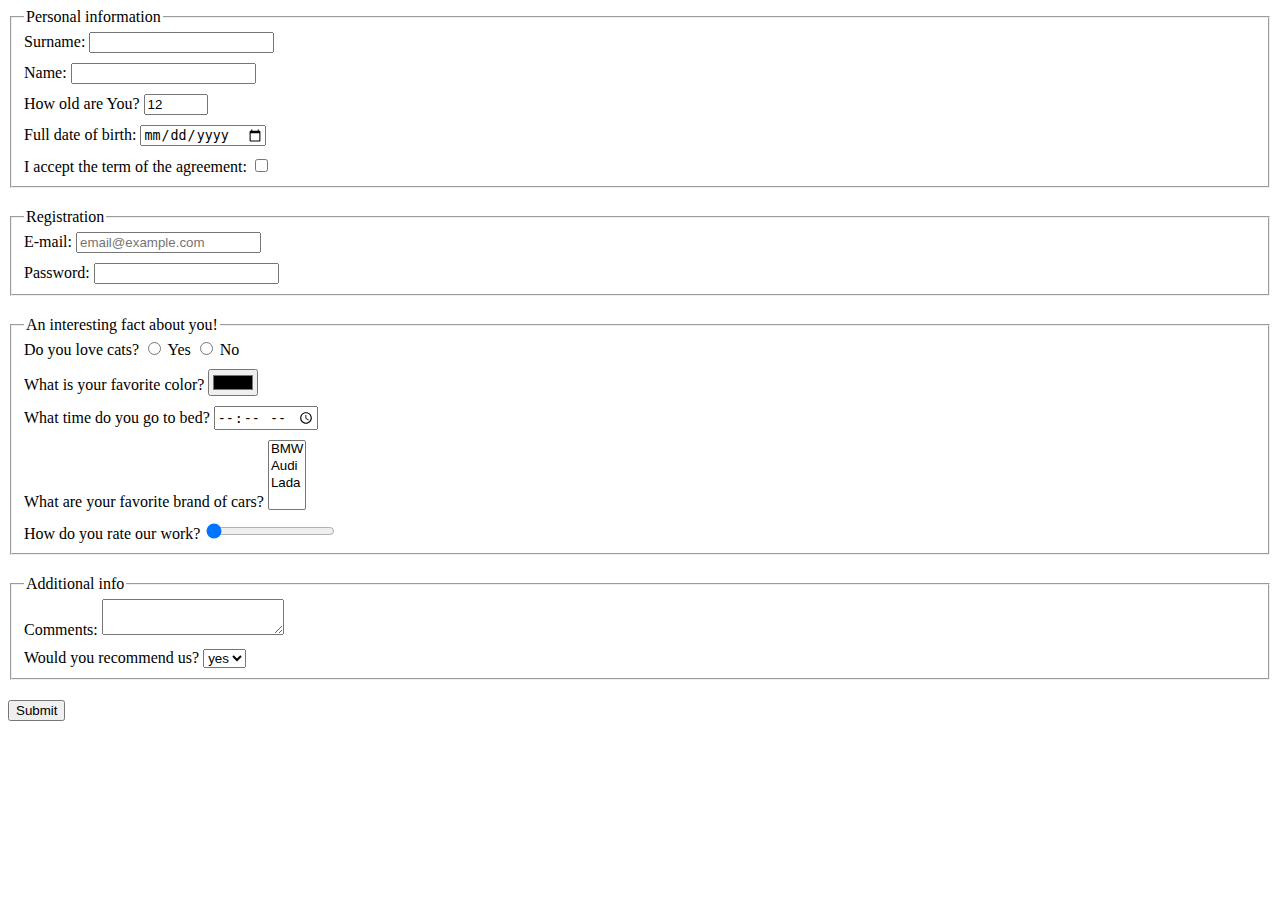
<file: index.html>
<!doctype html><html lang="en"><head><meta charset="UTF-8"><meta name="viewport" content="width=device-width, user-scalable=no, initial-scale=1.0, maximum-scale=1.0, minimum-scale=1.0"><meta http-equiv="X-UA-Compatible" content="ie=edge"><title>HTML Form</title><link rel="stylesheet" href="style.25a44789.css"></head><body> <form action="https://mate-academy-form-lesson.herokuapp.com/create-application" autocomplete="off" onsubmit="onSubmit()"> <fieldset class="form__fieldset"> <legend>Personal information</legend> <div class="form__wrapper"> <label for="surname">Surname:</label> <input type="text" name="surname" id="surname"> </div> <div class="form__wrapper"> <label for="name">Name:</label> <input type="text" name="name" id="name"> </div> <div class="form__wrapper"> <label for="age">How old are You?</label> <input type="number" name="age" id="age" min="1" max="100" value="12"> </div> <div class="form__wrapper"> <label for="date">Full date of birth:</label> <input type="date" name="date" id="date"> </div> <div class="form__wrapper"> <label for="terms">I accept the term of the agreement:</label> <input type="checkbox" name="terms" id="terms" required> </div> </fieldset> <fieldset class="form__fieldset"> <legend>Registration</legend> <div class="form__wrapper"> <label for="email">E-mail:</label> <input type="email" name="email" id="email" placeholder="email@example.com"> </div> <div class="form__wrapper"> <label for="password">Password:</label> <input type="password" name="password" id="password" minlength="5" maxlength="30"> </div> </fieldset> <fieldset class="form__fieldset"> <legend>An interesting fact about you!</legend> <div class="form__wrapper"> Do you love cats? <input type="radio" name="cats" id="cats1" value="Yes"> <label for="cats1">Yes</label> <input type="radio" name="cats" id="cats2" value="No"> <label for="cats2">No</label> </div> <div class="form__wrapper"> <label for="color">What is your favorite color?</label> <input type="color" name="color" id="color"> </div> <div class="form__wrapper"> <label for="timeToBed">What time do you go to bed?</label> <input type="time" name="timeToBed" id="timeToBed"> </div> <div class="form__wrapper"> <label for="cars">What are your favorite brand of cars?</label> <select name="cars" id="cars" multiple> <option value="BMW">BMW</option> <option value="Audi">Audi</option> <option value="Lada">Lada</option> </select> </div> <div class="form__wrapper"> <label for="work">How do you rate our work?</label> <input type="range" min="1" max="10" step="1" value="1" name="work" id="work"> </div> </fieldset> <fieldset class="form__fieldset"> <legend>Additional info</legend> <div class="form__wrapper"> <label for="comments">Comments:</label> <textarea name="comments" id="comments">
          </textarea> </div> <div class="form__wrapper"> <label for="recommend">Would you recommend us?</label> <select name="recommend" id="recommend"> <option value="yes">yes</option> <option value="no">no</option> </select> </div> </fieldset> <button type="submit">Submit</button> </form> <script type="text/javascript" src="main.e97352c4.js">
    </script> </body></html>
</file>
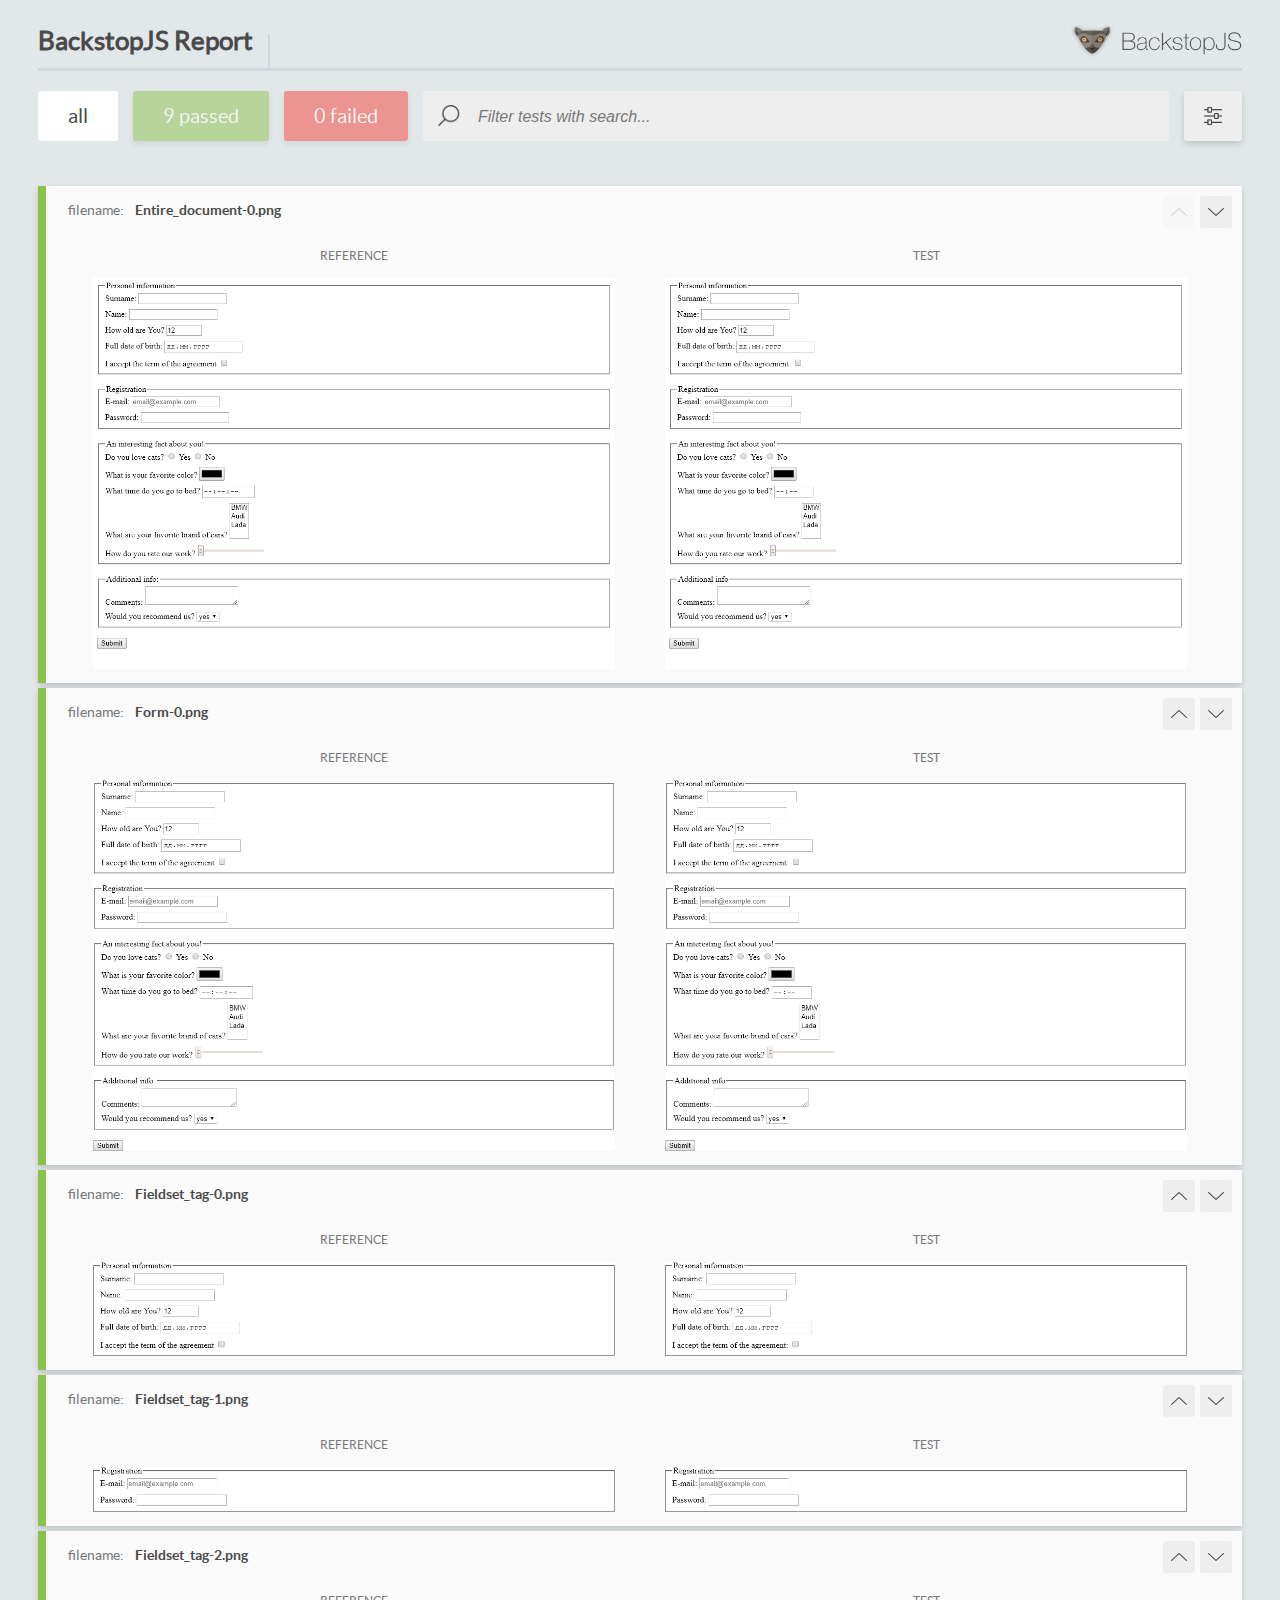
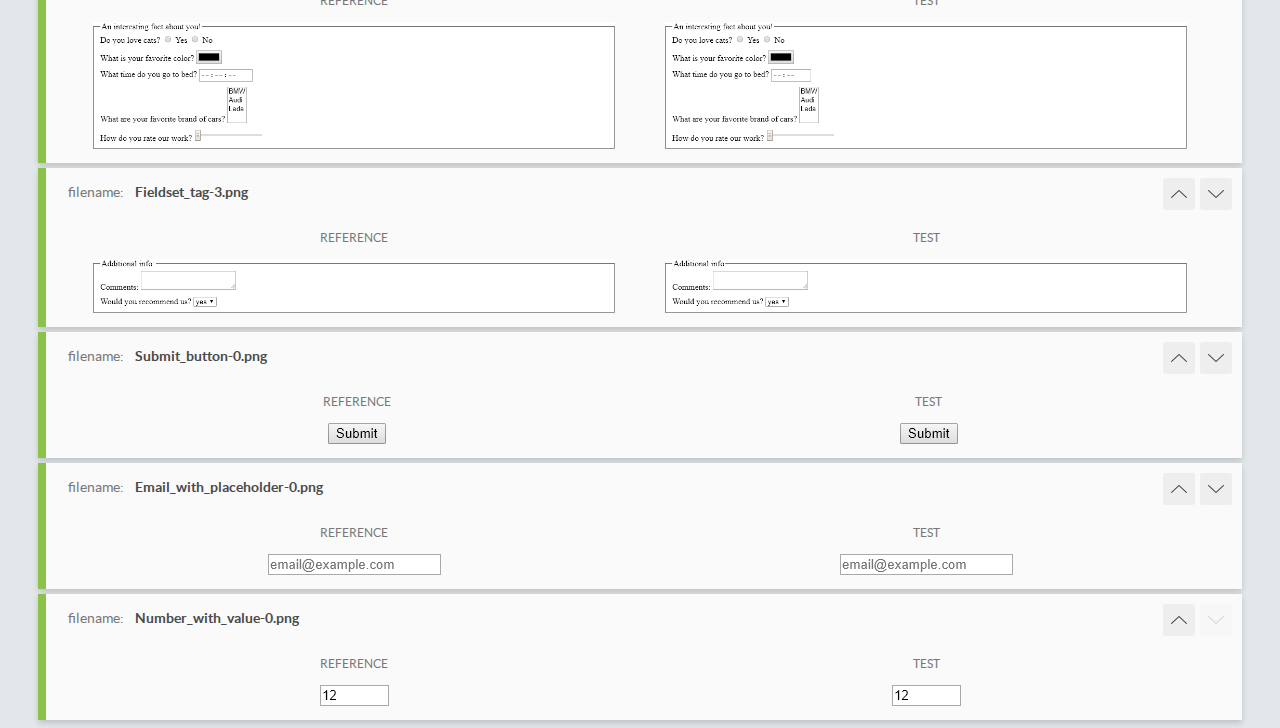
<file: report/html_report/index.html>
<!DOCTYPE html>
<html>
  <head>
    <meta charset="utf-8">
    <title>BackstopJS Report</title>

    <style>
      @font-face {
          font-family: 'latoregular';
          src: url('./assets/fonts/lato-regular-webfont.woff2') format('woff2'),
              url('./assets/fonts/lato-regular-webfont.woff') format('woff');
          font-weight: 400;
          font-style: normal;
      }
      @font-face {
          font-family: 'latobold';
          src: url('./assets/fonts/lato-bold-webfont.woff2') format('woff2'),
              url('./assets/fonts/lato-bold-webfont.woff') format('woff');
          font-weight: 700;
          font-style: normal;
      }

      .ReactModal__Body--open {
          overflow: hidden;
      }
      .ReactModal__Body--open .header {
        display: none;
      }

    </style>
  </head>
  <body style="background-color: #E2E7EA">
    <div id="root">

    </div>
    <script type="text/javascript">
      function report (report) { // eslint-disable-line no-unused-vars
        window.tests = report;
      }
    </script>
    <script type="text/javascript" src="config.js"></script>
    <script type="text/javascript" src="index_bundle.js"></script>
  </body>
</html>
</file>
<file: style.25a44789.css>
.form__fieldset{margin-bottom:20px}.form__wrapper:not(:last-child){margin-bottom:10px}
/*# sourceMappingURL=style.25a44789.css.map */
</file>
